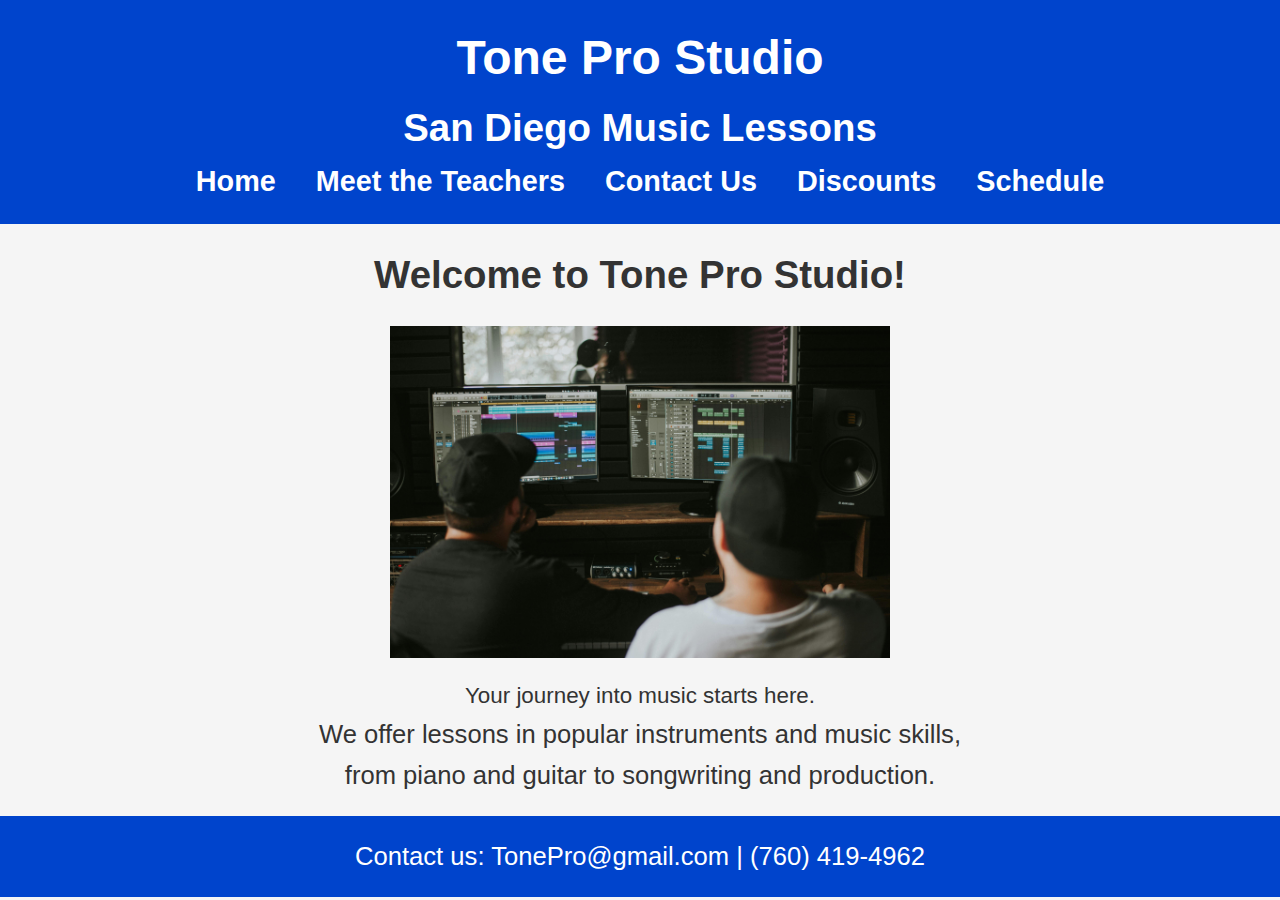
<file: index.html>
<!DOCTYPE html>
<html lang="en">
<head>
    <meta charset="UTF-8">
    <meta name="viewport" content="width=device-width, initial-scale=1.0">
    <title>Tone Pro Studio</title>
    <link rel="stylesheet" href="styles.css">
</head>
<body>
    <header>
        <h1>Tone Pro Studio</h1>
        <h2>San Diego Music Lessons</h2>
        <nav>
    <ul>
        <li><a href="/">Home</a></li> <!-- This links to the homepage -->
        <li><a href="/about">Meet the Teachers</a></li>
        <li><a href="/contact">Contact Us</a></li>
        <li><a href="/discounts">Discounts</a></li>
        <li><a href="/schedule">Schedule</a></li>
    </ul>
</nav>

    </header>
    <main>
        <h3>Welcome to Tone Pro Studio!</h3>

        <!-- Centered Image with Caption -->
        <div style="text-align: center;">
            <img src="home.jpg" alt="Welcome to Tone Pro Studio" style="max-width: 100%; height: auto; margin: 20px auto;">
            <p style="font-size: 1.4rem; margin-top: 10px;">Your journey into music starts here.</p>
           <p></p>
            <p>We offer lessons in popular instruments and music skills,</p> 
            <p>from piano and guitar to songwriting and production.</p>
        </div>
        
    </main>
    <footer>
        <p>Contact us: TonePro@gmail.com | (760) 419-4962</p>
    </footer>
</body>
</html>
</file>
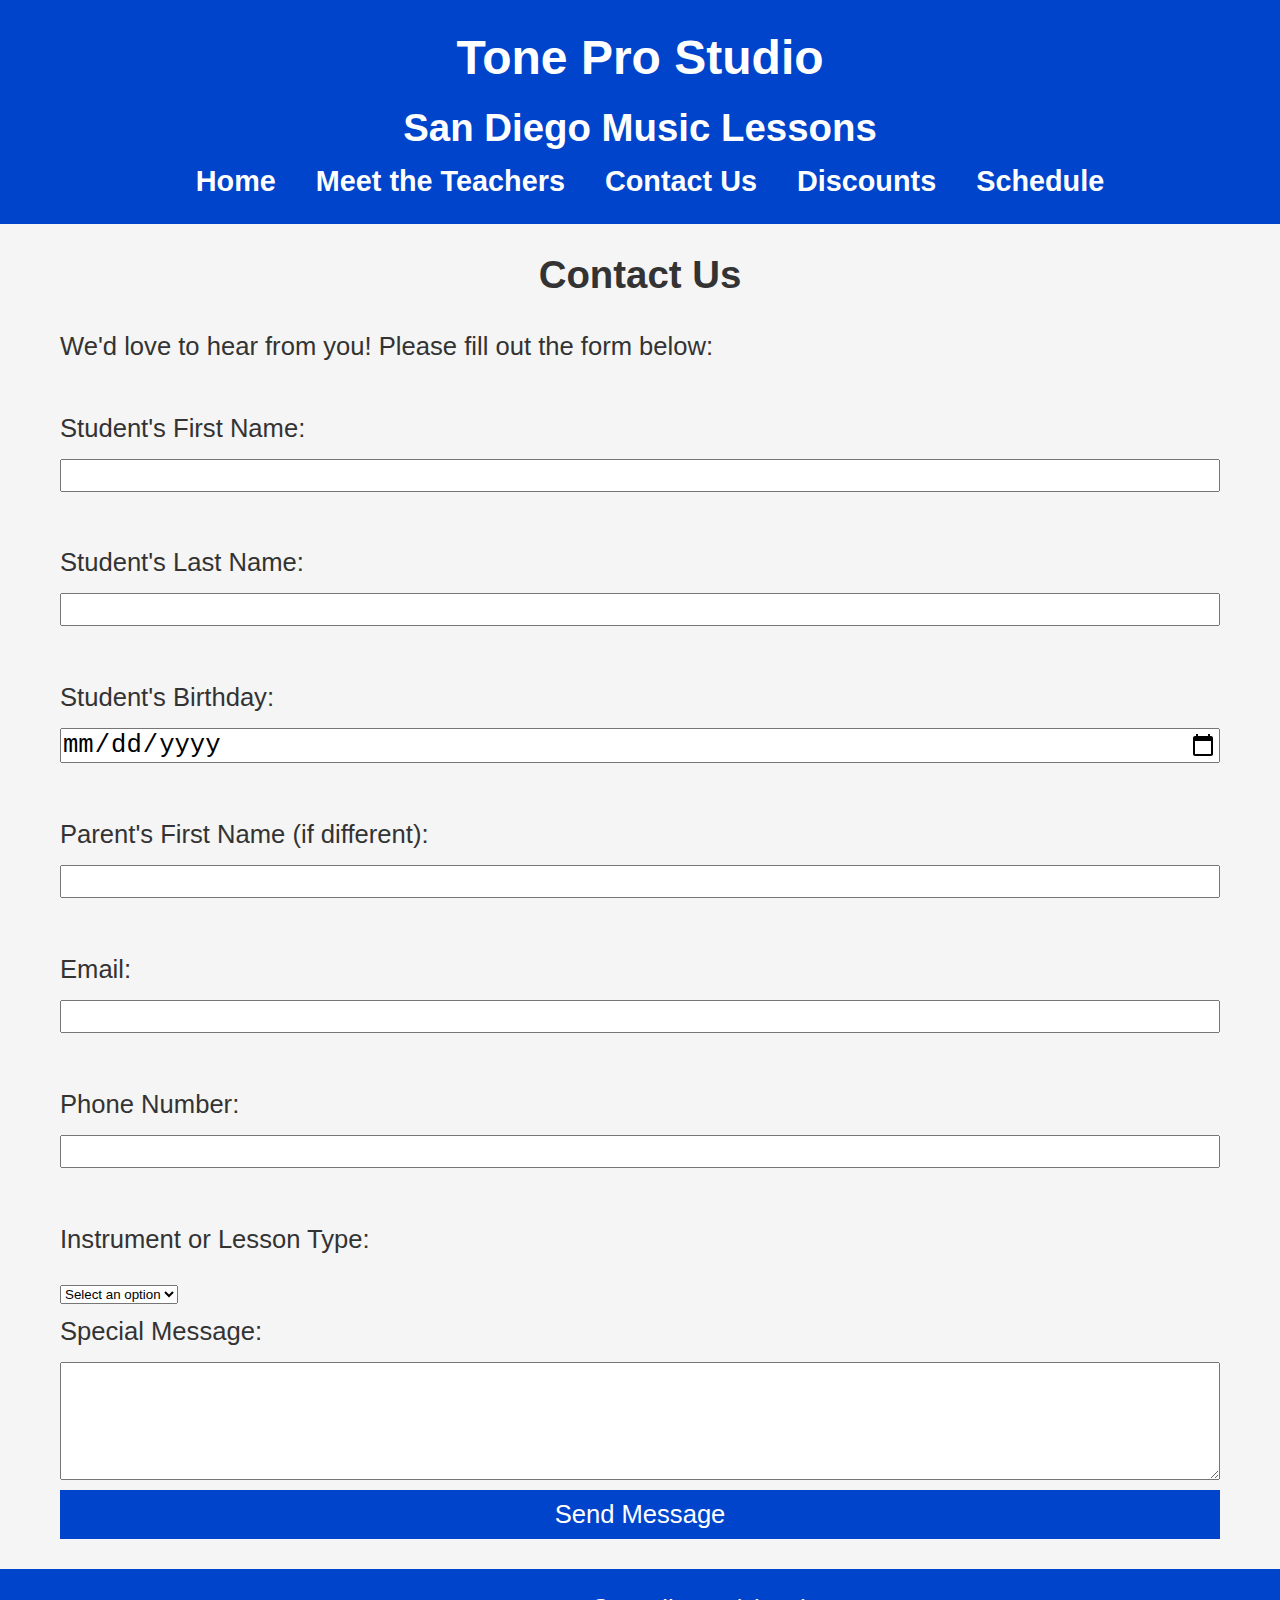
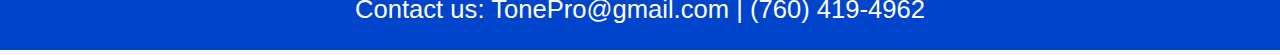
<file: contact.html>
<!DOCTYPE html>
<html lang="en">
<head>
    <meta charset="UTF-8">
    <meta name="viewport" content="width=device-width, initial-scale=1.0">
    <title>Contact Us - Tone Pro Studio</title>
    <link rel="stylesheet" href="styles.css">
</head>
<body>
    <header>
        <h1>Tone Pro Studio</h1>
        <h2>San Diego Music Lessons</h2>
<nav>
    <ul>
        <li><a href="/">Home</a></li> <!-- This links to the homepage -->
        <li><a href="/about">Meet the Teachers</a></li>
        <li><a href="/contact">Contact Us</a></li>
        <li><a href="/discounts">Discounts</a></li>
        <li><a href="/schedule">Schedule</a></li>
    </ul>
</nav>

    </header>
    <main>
        <h3>Contact Us</h3>
        <p>We'd love to hear from you! Please fill out the form below:</p>
        <form action="https://formspree.io/f/movqevrr" method="POST">
            <br><label for="student-first-name">Student's First Name:</label>
            <input type="text" id="student-first-name" name="student-first-name" required>

            <br><label for="student-last-name">Student's Last Name:</label>
            <input type="text" id="student-last-name" name="student-last-name" required>

            <br><label for="student-birthday">Student's Birthday:</label>
            <input type="date" id="student-birthday" name="student-birthday" required>

            <br><label for="parent-first-name">Parent's First Name (if different):</label>
            <input type="text" id="parent-first-name" name="parent-first-name">

            <br><label for="email">Email:</label>
            <input type="email" id="email" name="email" required>

            <br><label for="phone">Phone Number:</label>
            <input type="tel" id="phone" name="phone" required>

            <br><label for="instrument">Instrument or Lesson Type:</label>
            <select id="instrument" name="instrument" required>
                <option value="" disabled selected>Select an option</option>
                <option value="Piano">Piano</option>
                <option value="Guitar">Guitar</option>
                <option value="Bass">Bass</option>
                <option value="Ukulele">Ukulele</option>
                <option value="Flute">Flute</option>
                <option value="Voice">Voice</option>
                <option value="Other">Other</option>
            </select><br>

            <p><label for="message">Special Message:</label></p>
            <textarea id="message" name="message" rows="4"></textarea>
            <button type="submit">Send Message</button>
        </form>
    </main>
    <footer>
        <p>Contact us: TonePro@gmail.com | (760) 419-4962</p>
    </footer>
</body>
</html>
</file>
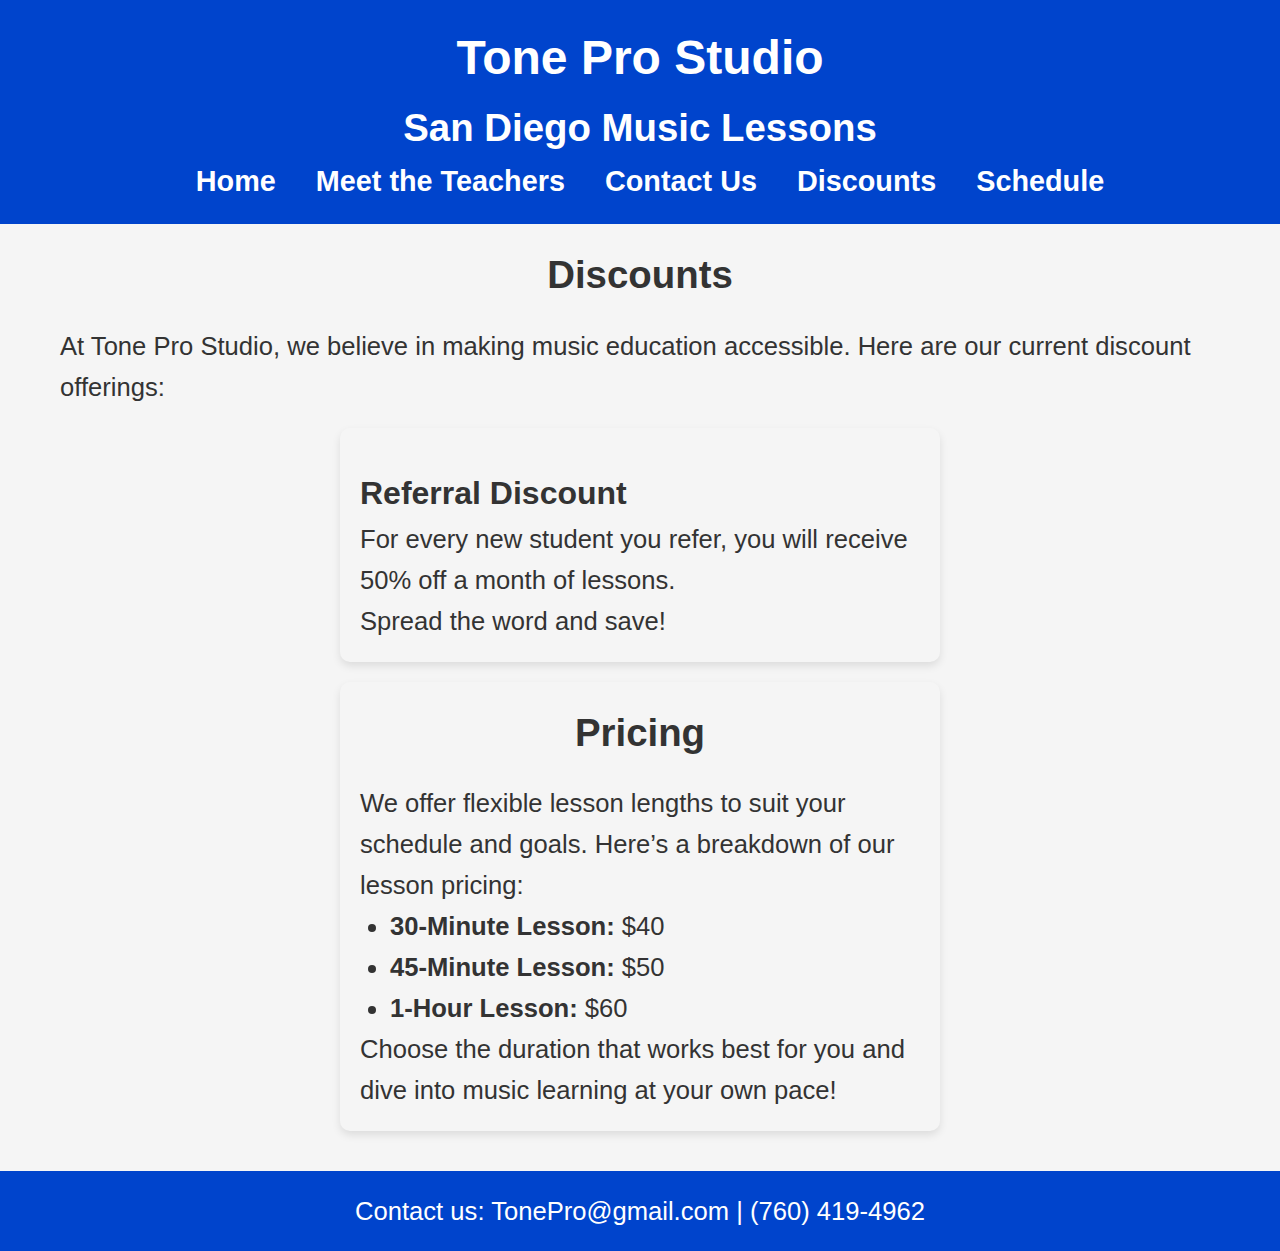
<file: discounts.html>
<!DOCTYPE html>
<html lang="en">
<head>
    <meta charset="UTF-8">
    <meta name="viewport" content="width=device-width, initial-scale=1.0">
    <title>Discounts - Tone Pro Studio</title>
    <link rel="stylesheet" href="styles.css">
</head>
<body>
    <header>
        <h1>Tone Pro Studio</h1>
        <h2>San Diego Music Lessons</h2>
<nav>
    <ul>
        <li><a href="/">Home</a></li> <!-- This links to the homepage -->
        <li><a href="/about">Meet the Teachers</a></li>
        <li><a href="/contact">Contact Us</a></li>
        <li><a href="/discounts">Discounts</a></li>
        <li><a href="/schedule">Schedule</a></li>
    </ul>
</nav>

    </header>
    <main>
        <h3>Discounts</h3>
        <p>At Tone Pro Studio, we believe in making music education accessible. Here are our current discount offerings:</p>

        <section>
            <h4>Referral Discount</h4>
            <p>For every new student you refer, you will receive 50% off a month of lessons.</p>
            <p>Spread the word and save!</p>
        </section>

<section class="pricing-list">
    <h3>Pricing</h3>
    <p>We offer flexible lesson lengths to suit your schedule and goals. Here’s a breakdown of our lesson pricing:</p>
    <ul>
        <li><strong>30-Minute Lesson:</strong> $40</li>
        <li><strong>45-Minute Lesson:</strong> $50</li>
        <li><strong>1-Hour Lesson:</strong> $60</li>
    </ul>
    <p>Choose the duration that works best for you and dive into music learning at your own pace!</p>
</section>

    </main>
    <footer>
        <p>Contact us: TonePro@gmail.com | (760) 419-4962</p>
    </footer>
</body>
</html>
</file>
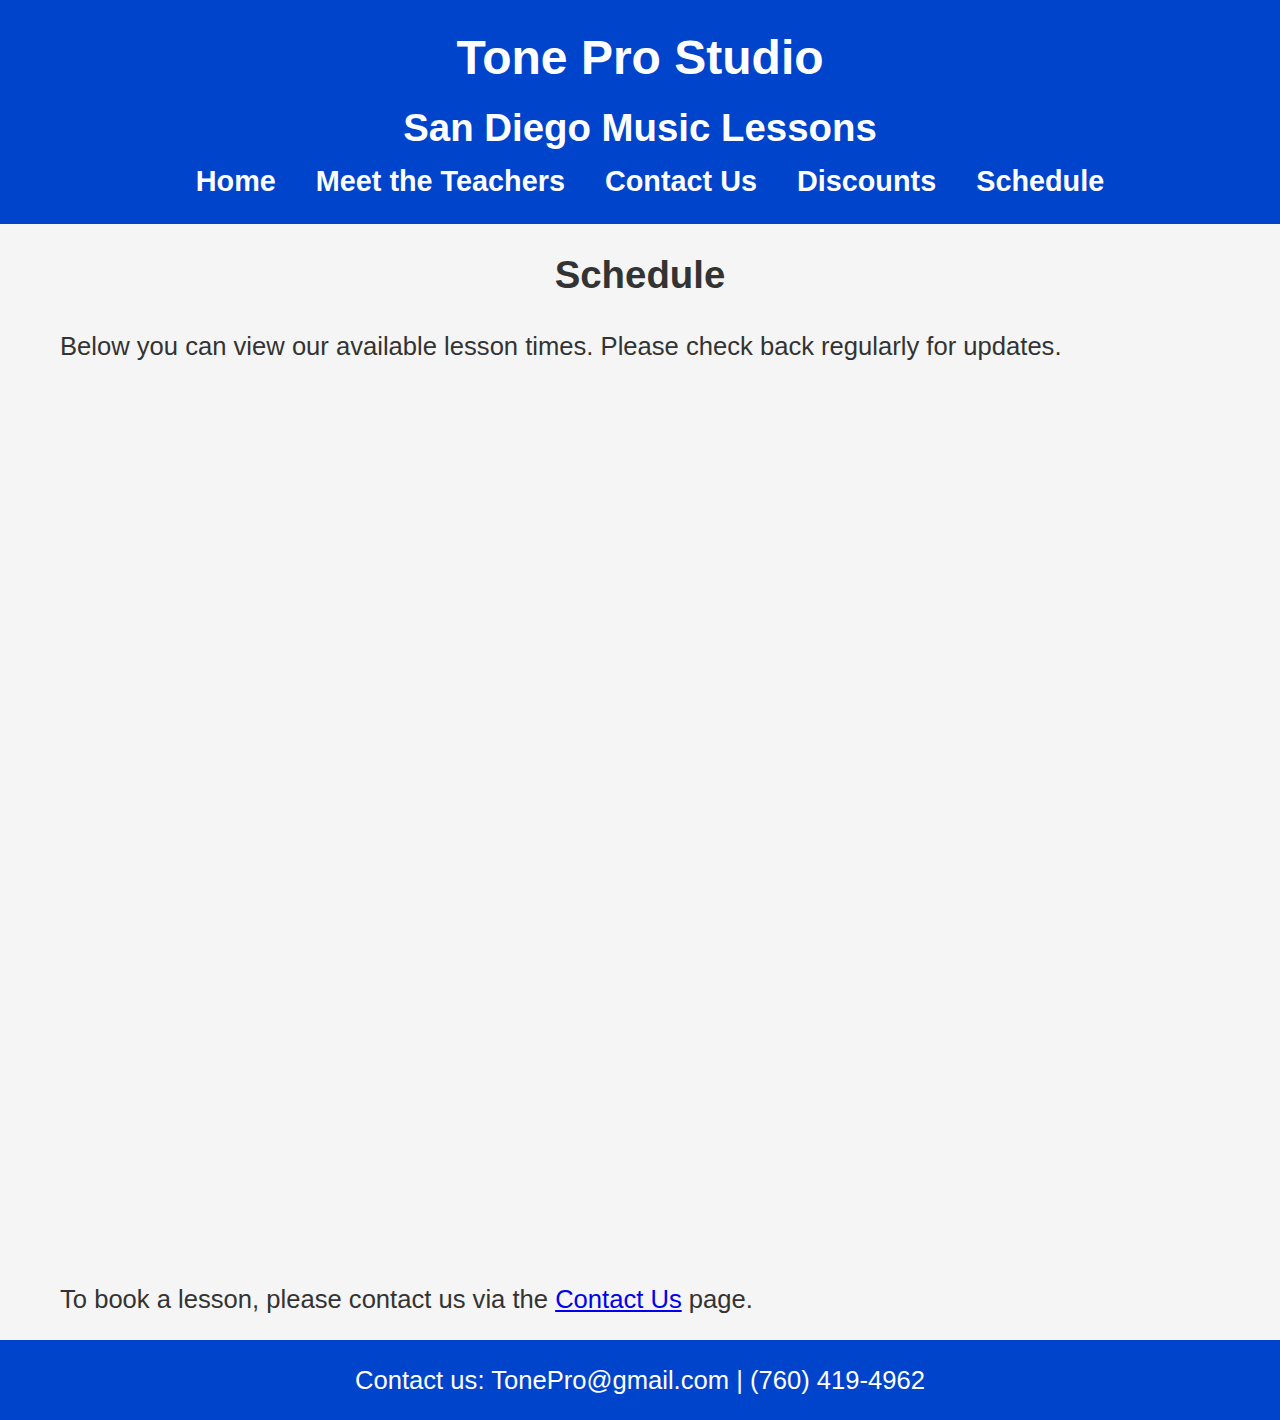
<file: schedule.html>
<!DOCTYPE html>
<html lang="en">
<head>
    <meta charset="UTF-8">
    <meta name="viewport" content="width=device-width, initial-scale=1.0">
    <title>Schedule - Tone Pro Studio </title>
    <link rel="stylesheet" href="styles.css">
</head>
<body>
    <header>
        <h1>Tone Pro Studio</h1>
        <h2>San Diego Music Lessons</h2>
<nav>
    <ul>
        <li><a href="/">Home</a></li> <!-- This links to the homepage -->
        <li><a href="/about">Meet the Teachers</a></li>
        <li><a href="/contact">Contact Us</a></li>
        <li><a href="/discounts">Discounts</a></li>
        <li><a href="/schedule">Schedule</a></li>
    </ul>
</nav>

    </header>
    <main>
        <h3>Schedule</h3>
        <p>Below you can view our available lesson times. Please check back regularly for updates.</p>
        <center>
            <iframe id="responsive-calendar" class="responsive-calendar" 
                src="https://calendar.google.com/calendar/embed?src=toneprostudio%40gmail.com&ctz=America%2FLos_Angeles" 
                style="border: 0" width="1200" height="900" frameborder="0" scrolling="no">
            </iframe>
        </center> 
        <p>To book a lesson, please contact us via the <a href="contact.html">Contact Us</a> page.</p>
    </main>
    <footer>
        <p>Contact us: TonePro@gmail.com | (760) 419-4962</p>
    </footer>

    <!-- JavaScript for resizing iframe on mobile -->
    <script>
        function resizeCalendar() {
            var calendar = document.getElementById("responsive-calendar");
            if (window.innerWidth < 600) {
                calendar.style.width = "100%";
                calendar.style.height = (window.innerWidth * 0.75) + "px"; // 75% height proportional to width
            } else {
                calendar.style.width = "1200px";
                calendar.style.height = "900px";
            }
        }
        window.addEventListener("resize", resizeCalendar);
        window.addEventListener("load", resizeCalendar);
    </script>
</body>
</html>
</file>
<file: styles.css>
/* Base Reset and Styling */
* {
    margin: 0;
    padding: 0;
    box-sizing: border-box;
}

body {
    font-family: 'Roboto', sans-serif;
    font-size: 1.6rem;
    background-color: #f5f5f5;
    color: #333;
    line-height: 1.6;
    overflow-x: hidden;
}

main {
    width: 100%;
    max-width: 1200px;
    margin: auto;
    padding: 20px;
}

/* Header and Navigation Styling */
header {
    background-color: #0044cc;
    color: white;
    padding: 20px;
    text-align: center;
}

header h1 {
    font-size: 3.2rem;
}

header h2 {
    font-size: 2.4rem;
}

nav ul {
    display: flex;
    justify-content: center;
    list-style: none;
}

nav ul li a {
    color: white;
    text-decoration: none;
    padding: 10px 20px;
    font-size: 1.8rem;
    font-weight: bold;
    transition: color 0.3s;
}

nav ul li a:hover {
    color: #ffd700;
}

/* Main Section Titles */
main h3 {
    text-align: center;
    font-size: 2.4rem;
    margin-bottom: 20px;
}

main h4 {
    font-size: 2rem;
    margin-top: 20px;
}

p, ul li {
    font-size: 1.6rem;
}


/* Indent the bullet points in the pricing section */
ul {
    padding-left: 20px; /* Adjust this value as needed */
}

.pricing-list ul {
    padding-left: 30px;
}


/* Footer Styling */
footer {
    text-align: center;
    padding: 20px;
    background-color: #0044cc;
    color: white;
    font-size: 1.4rem;
}

/* Center images and reduce size */
img {
    display: block;
    margin: 20px auto;
    width: 500px;
    max-width: 100%;
}

/* Main Section Containers */
section {
    max-width: 600px;
    margin: 20px auto;
    padding: 20px;
    background-color: #f5f5f5;
    border-radius: 10px;
    box-shadow: 0px 4px 8px rgba(0, 0, 0, 0.1);
}

/* Calendar Styling */
#responsive-calendar {
    width: 100%;
    max-width: 1200px;
}

/* Form Styling */
form label,
form input,
form textarea,
form button {
    font-size: 1.6rem; /* Default font size */
    display: block;
    width: 100%;
    margin-bottom: 10px;
}

/* Button Styling */
form button {
    padding: 10px 20px;
    font-size: 1.6rem;
    color: #fff;
    background-color: #0044cc;
    border: none;
    cursor: pointer;
}

form button:hover {
    background-color: #003399;
}

/* Media Queries */

/* Small screens (phones, less than 600px) */
@media (max-width: 600px) {
    header {
        padding: 10px;
    }
    header h1 {
        font-size: 1.6rem; /* 50% of the original mobile font size */
    }
    header h2 {
        font-size: 1.2rem; /* 50% of the original mobile font size */
    }
    nav ul {
        flex-direction: column;
    }
    nav ul li a {
        font-size: 1.05rem; /* 75% of original mobile font size */
        padding: 4.5px 9px;
    }
    main h3 {
        font-size: 1.5rem; /* 75% of original mobile font size */
    }
    main h4 {
        font-size: 1.2rem; /* 75% of original mobile font size */
    }
    p, ul li {
        font-size: 1.05rem; /* 75% of original mobile font size */
    }
    footer {
        font-size: 0.9rem; /* 75% of original mobile font size */
    }
    img {
        width: 300px;
    }

    /* Contact Form Scaling */
    form label,
    form input,
    form textarea,
    form button {
        font-size: 0.8rem; /* 50% of the original font size for mobile */
    }
}

/* Medium screens (tablets, 600px - 1024px) */
@media (min-width: 600px) and (max-width: 1024px) {
    header h1 {
        font-size: 2.8rem;
    }
    header h2 {
        font-size: 2.2rem;
    }
    nav ul li a {
        font-size: 1.7rem;
        padding: 10px 20px;
    }
    main h3 {
        font-size: 2.2rem;
    }
    main h4 {
        font-size: 1.8rem;
    }
    p, ul li {
        font-size: 1.5rem;
    }
    footer {
        font-size: 1.3rem;
    }
    img {
        width: 400px;
    }
}

/* Large screens (1024px and above) */
@media (min-width: 1024px) {
    header h1 {
        font-size: 3rem;
    }
    header h2 {
        font-size: 2.4rem;
    }
    nav ul li a {
        font-size: 1.8rem;
    }
    main h3 {
        font-size: 2.4rem;
    }
    main h4 {
        font-size: 2rem;
    }
    p, ul li {
        font-size: 1.6rem;
    }
    footer {
        font-size: 1.4rem;
    }
    img {
        width: 500px;
    }
}
</file>
